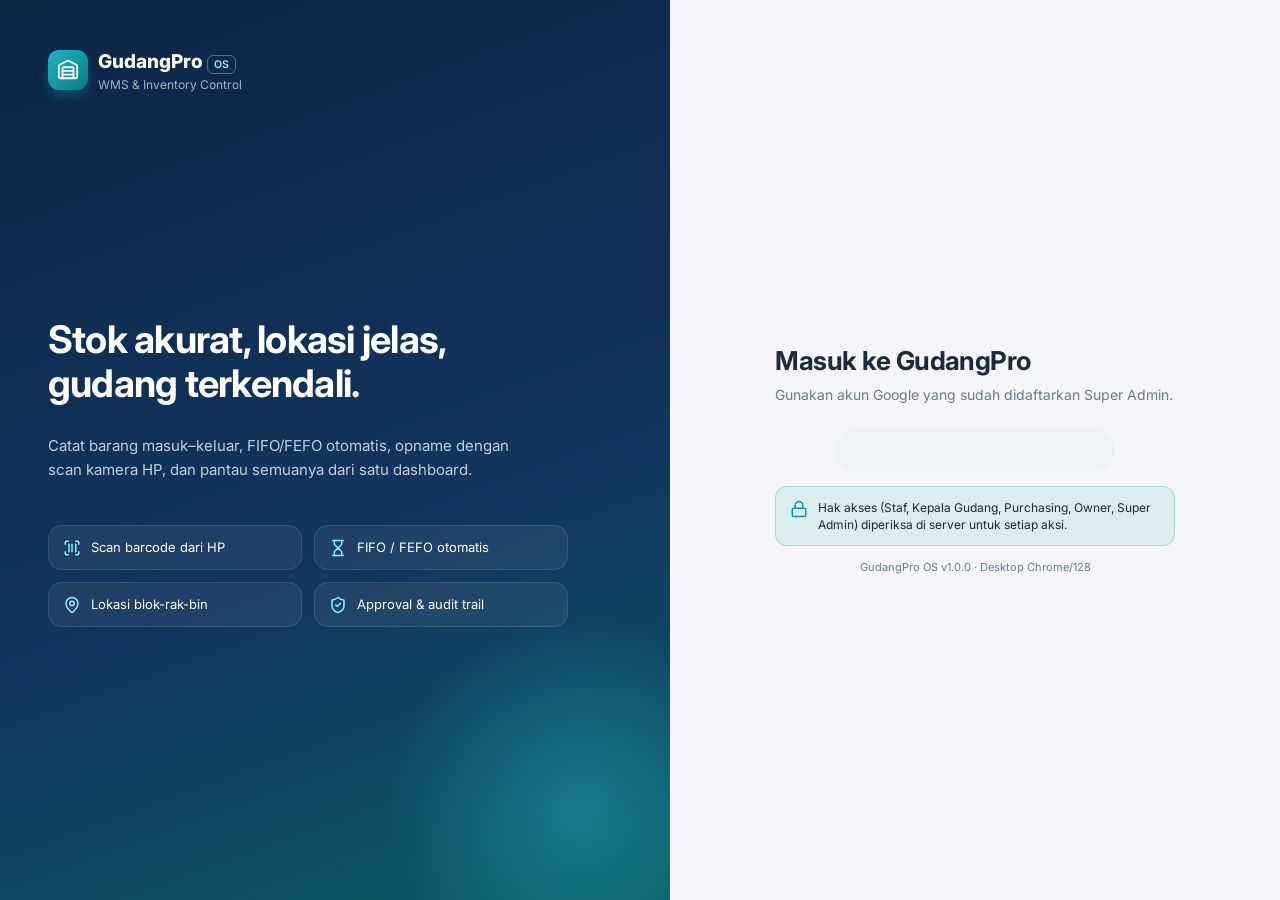
<file: index.html>
<!DOCTYPE html>
<html lang="id">
<head>
  <meta charset="UTF-8">
  <meta name="viewport" content="width=device-width, initial-scale=1, viewport-fit=cover">
  <title>GudangPro OS — WMS & Inventory Control</title>
  <meta name="description" content="GudangPro OS: aplikasi manajemen gudang & pengendalian persediaan — FIFO/FEFO, lokasi blok-rak-bin, scan barcode HP, stok opname, approval, dan audit trail.">
  <meta name="theme-color" content="#0B2545">
  <meta name="apple-mobile-web-app-capable" content="yes">
  <meta name="mobile-web-app-capable" content="yes">
  <meta name="apple-mobile-web-app-status-bar-style" content="black-translucent">
  <meta name="apple-mobile-web-app-title" content="GudangPro">
  <link rel="manifest" href="./manifest.webmanifest">
  <link rel="icon" type="image/png" sizes="192x192" href="./icons/icon-192.png">
  <link rel="apple-touch-icon" href="./icons/apple-touch-icon.png">
  <link rel="preconnect" href="https://script.google.com" crossorigin>
  <link rel="preconnect" href="https://script.googleusercontent.com" crossorigin>
  <link rel="preconnect" href="https://fonts.googleapis.com">
  <link rel="preconnect" href="https://fonts.gstatic.com" crossorigin>
  <link rel="stylesheet" href="https://fonts.googleapis.com/css2?family=Inter:wght@400;500;600;700;800&display=swap">
  <link rel="stylesheet" href="./css/app.css?v=1.0.0">
  <style>
    .splash{min-height:100vh;display:grid;place-items:center;background:linear-gradient(160deg,#0B2545,#12365F)}
    .splash .b{display:flex;flex-direction:column;align-items:center;gap:14px;color:#fff;font-family:Inter,system-ui,sans-serif}
    .splash .l{width:64px;height:64px;border-radius:18px;background:linear-gradient(135deg,#1FB5C2,#0A7A85);display:grid;place-items:center;box-shadow:0 10px 30px -8px rgba(14,154,167,.8);animation:pl 1.4s ease-in-out infinite}
    .splash .t{font-weight:800;font-size:20px}.splash .s{font-size:12px;color:#9FB3CC}
    @keyframes pl{50%{transform:scale(.94)}}
  </style>
</head>
<body>
  <div id="root">
    <div class="splash"><div class="b"><div class="l"><svg width="32" height="32" viewBox="0 0 24 24" fill="none" stroke="#fff" stroke-width="2" stroke-linecap="round" stroke-linejoin="round"><path d="M18 21V10a1 1 0 0 0-1-1H7a1 1 0 0 0-1 1v11"/><path d="M22 19a2 2 0 0 1-2 2H4a2 2 0 0 1-2-2V8.35a2 2 0 0 1 1.26-1.86l8-3.2a2 2 0 0 1 1.48 0l8 3.2A2 2 0 0 1 22 8.35z"/><path d="M6 13h12"/><path d="M6 17h12"/></svg></div><div class="t">GudangPro OS</div><div class="s">Memuat gudang Anda…</div></div></div>
  </div>
  <noscript><p style="padding:20px">GudangPro OS membutuhkan JavaScript.</p></noscript>
  <script defer src="./js/config.js?v=1.0.0"></script>
  <script defer src="./js/icons.js?v=1.0.0"></script>
  <script defer src="./js/core.js?v=1.0.0"></script>
  <script defer src="./js/charts.js?v=1.0.0"></script>
  <script defer src="./js/pages/dashboard.js?v=1.0.0"></script>
  <script defer src="./js/pages/stok.js?v=1.0.0"></script>
  <script defer src="./js/pages/trx.js?v=1.0.0"></script>
  <script defer src="./js/pages/scan.js?v=1.0.0"></script>
  <script defer src="./js/pages/opname.js?v=1.0.0"></script>
  <script defer src="./js/pages/approval.js?v=1.0.0"></script>
  <script defer src="./js/pages/master.js?v=1.0.0"></script>
  <script defer src="./js/pages/laporan.js?v=1.0.0"></script>
  <script defer src="./js/pages/dokumen.js?v=1.0.0"></script>
  <script defer src="./js/pages/notif.js?v=1.0.0"></script>
  <script defer src="./js/pages/sistem.js?v=1.0.0"></script>
  <script defer src="./js/app.js?v=1.0.0"></script>
</body>
</html>
</file>
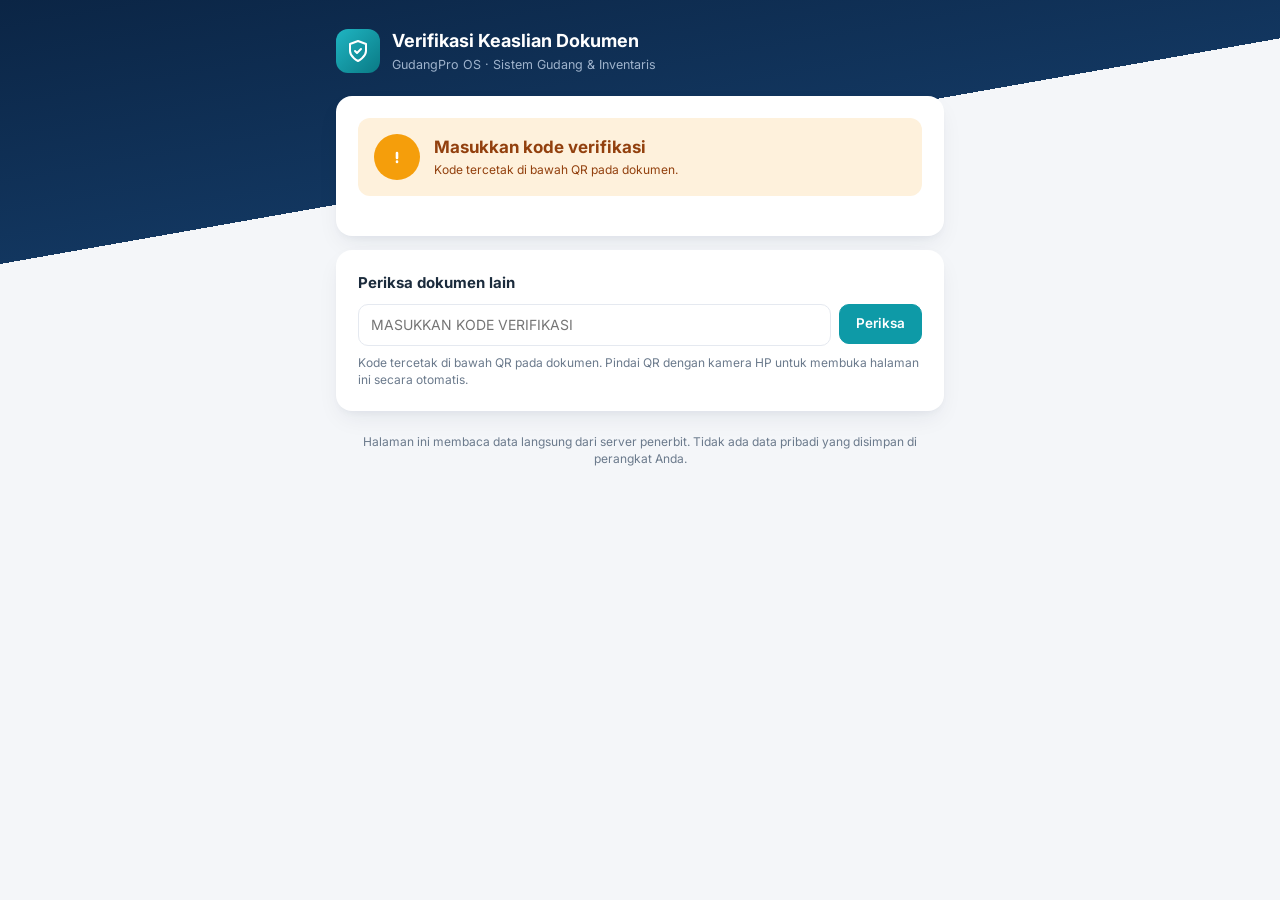
<file: verifikasi.html>
<!DOCTYPE html>
<html lang="id">
<head>
  <meta charset="UTF-8">
  <meta name="viewport" content="width=device-width, initial-scale=1, viewport-fit=cover">
  <title>Verifikasi Dokumen — GudangPro OS</title>
  <meta name="description" content="Periksa keaslian dokumen yang diterbitkan GudangPro OS dengan kode verifikasi atau QR.">
  <meta name="theme-color" content="#0B2545">
  <meta name="robots" content="noindex">
  <link rel="icon" type="image/png" sizes="192x192" href="./icons/icon-192.png">
  <link rel="preconnect" href="https://script.google.com" crossorigin>
  <link rel="stylesheet" href="https://fonts.googleapis.com/css2?family=Inter:wght@400;500;600;700;800&display=swap">
  <link rel="stylesheet" href="./css/app.css?v=1.0.0">
  <style>
    body { background: linear-gradient(170deg, #0B2545 0, #12365F 260px, var(--bg) 260px); min-height: 100vh; }
    .vw { max-width: 640px; margin: 0 auto; padding: 28px 16px 40px; }
    .vh { display: flex; align-items: center; gap: 12px; color: #fff; margin-bottom: 22px; }
    .vh .lg { width: 44px; height: 44px; border-radius: 12px; background: linear-gradient(135deg, #1FB5C2, #0A7A85); display: grid; place-items: center; }
    .vh h1 { font-size: 18px; margin: 0; } .vh p { margin: 2px 0 0; font-size: 12.5px; color: #9FB3CC; }
    .vc { background: var(--card); border-radius: 16px; box-shadow: var(--sh-2); padding: 22px; }
    .vc + .vc { margin-top: 14px; }
    .vs { display: flex; gap: 14px; align-items: center; padding: 16px; border-radius: 12px; margin-bottom: 18px; }
    .vs.sah { background: var(--ok-50); color: var(--ok-t); } .vs.tdk { background: rgba(239,68,68,.1); color: var(--bad-t); } .vs.pdg { background: var(--warn-50); color: var(--warn-t); }
    .vs .ic { width: 46px; height: 46px; border-radius: 50%; display: grid; place-items: center; flex: none; color: #fff; }
    .vs.sah .ic { background: var(--ok); } .vs.tdk .ic { background: #EF4444; } .vs.pdg .ic { background: var(--warn); }
    .vs b { font-size: 17px; display: block; }
    .kv { display: grid; grid-template-columns: 140px 1fr; gap: 9px 14px; font-size: 13.5px; }
    .kv .k { color: var(--muted); } .kv > span:not(.k) { font-weight: 600; word-break: break-word; }
    .ttd { border: 1px solid var(--line); border-radius: 12px; padding: 12px 14px; display: flex; gap: 12px; align-items: flex-start; }
    .ttd + .ttd { margin-top: 8px; } .ttd.on { border-color: var(--teal); background: var(--teal-50); }
    .ttd .no { width: 28px; height: 28px; border-radius: 8px; background: var(--navy); color: #fff; font-weight: 700; font-size: 12px; display: grid; place-items: center; flex: none; }
    .frm { display: flex; gap: 8px; } .frm input { flex: 1; text-transform: uppercase; }
    .drop2 { border: 2px dashed var(--line); border-radius: 12px; padding: 18px; text-align: center; cursor: pointer; color: var(--muted); font-size: 13px; }
    .drop2:hover { border-color: var(--teal); color: var(--teal); }
    .hs { font-family: ui-monospace, Menlo, Consolas, monospace; font-size: 11px; word-break: break-all; color: var(--muted); }
    .ft { text-align: center; font-size: 12px; color: var(--muted); margin-top: 22px; }
    @media (max-width: 520px) { .kv { grid-template-columns: 1fr; gap: 2px; } .kv .k { margin-top: 8px; } }
  </style>
</head>
<body>
<div class="vw">
  <div class="vh"><div class="lg"><svg width="24" height="24" viewBox="0 0 24 24" fill="none" stroke="#fff" stroke-width="2" stroke-linecap="round" stroke-linejoin="round"><path d="M12 22s8-4 8-10V5l-8-3-8 3v7c0 6 8 10 8 10z"/><path d="m9 12 2 2 4-4"/></svg></div>
    <div><h1>Verifikasi Keaslian Dokumen</h1><p id="v-inst">GudangPro OS · Sistem Gudang &amp; Inventaris</p></div></div>

  <div class="vc" id="v-hasil"><div class="row"><span class="spin"></span><span>Memeriksa kode verifikasi…</span></div></div>

  <div class="vc">
    <h3 style="margin:0 0 10px;font-size:15px">Periksa dokumen lain</h3>
    <form class="frm" id="v-form"><input class="inp" id="v-k" placeholder="Masukkan kode verifikasi" autocomplete="off" maxlength="40"><button class="btn pri" type="submit">Periksa</button></form>
    <div class="small muted" style="margin-top:8px">Kode tercetak di bawah QR pada dokumen. Pindai QR dengan kamera HP untuk membuka halaman ini secara otomatis.</div>
  </div>

  <div class="ft">Halaman ini membaca data langsung dari server penerbit. Tidak ada data pribadi yang disimpan di perangkat Anda.</div>
</div>

<script src="./js/config.js?v=1.0.0"></script>
<script>
(function () {
  'use strict';
  var URL_GAS = (window.APP_CONFIG && window.APP_CONFIG.GAS_URL) || '';
  var $ = function (s) { return document.querySelector(s); };
  var esc = function (s) { return String(s == null ? '' : s).replace(/[&<>"']/g, function (c) { return { '&': '&amp;', '<': '&lt;', '>': '&gt;', '"': '&quot;', "'": '&#39;' }[c]; }); };
  var BLN = ['Januari','Februari','Maret','April','Mei','Juni','Juli','Agustus','September','Oktober','November','Desember'];
  function tgl(s) { if (!s) return '—'; var m = String(s).match(/^(\d{4})-(\d{2})-(\d{2})(?:[ T](\d{2}):(\d{2}))?/); if (!m) return esc(s); return (+m[3]) + ' ' + BLN[+m[2] - 1] + ' ' + m[1] + (m[4] ? ', ' + m[4] + '.' + m[5] + ' WIB' : ''); }
  var IC = {
    ok: '<svg width="24" height="24" viewBox="0 0 24 24" fill="none" stroke="currentColor" stroke-width="2.6" stroke-linecap="round" stroke-linejoin="round"><path d="M20 6 9 17l-5-5"/></svg>',
    x: '<svg width="24" height="24" viewBox="0 0 24 24" fill="none" stroke="currentColor" stroke-width="2.6" stroke-linecap="round"><path d="M18 6 6 18M6 6l12 12"/></svg>',
    w: '<svg width="24" height="24" viewBox="0 0 24 24" fill="none" stroke="currentColor" stroke-width="2.6" stroke-linecap="round"><path d="M12 8v5M12 16.5v.5"/></svg>'
  };
  var hashSah = '';

  function status(kelas, ikon, judul, sub) { return '<div class="vs ' + kelas + '"><div class="ic">' + IC[ikon] + '</div><div><b>' + judul + '</b><span class="small">' + sub + '</span></div></div>'; }

  function tampil(r, kode) {
    var box = $('#v-hasil');
    if (!r.success) {
      box.innerHTML = status('tdk', 'x', 'Dokumen tidak dapat diverifikasi', esc(r.message || 'Kode tidak dikenal.')) +
        '<div class="small muted">Kode yang diperiksa: <span class="mono b">' + esc(kode) + '</span>. Bila dokumen ini Anda terima dari pihak lain, hubungi penerbit untuk memastikan keasliannya.</div>';
      return;
    }
    var d = r.data; hashSah = d.hash || '';
    if (d.instansi) $('#v-inst').textContent = d.instansi + ' · ' + (d.aplikasi || 'GudangPro OS');
    var st = d.status === 'SAH' ? status('sah', 'ok', 'Dokumen SAH', 'Diterbitkan resmi oleh ' + esc(d.instansi || 'penerbit') + ' dan tercatat di sistem.')
      : d.status === 'DITARIK' ? status('tdk', 'x', 'Dokumen telah DITARIK', 'Dokumen ini dibatalkan oleh penerbit dan tidak berlaku lagi.' + (d.alasanTarik ? ' Alasan: ' + esc(d.alasanTarik) : ''))
      : status('pdg', 'w', 'Dokumen belum terbit', 'Status saat ini: ' + esc(d.status) + '.');
    box.innerHTML = st + '<div class="kv"><span class="k">Nomor dokumen</span><span class="mono">' + esc(d.nomor || '—') + '</span><span class="k">Perihal</span><span>' + esc(d.judul || '—') + '</span><span class="k">Tanggal terbit</span><span>' + tgl(d.terbit) + '</span><span class="k">Kode verifikasi</span><span class="mono">' + esc(kode) + '</span></div>' +
      (d.penandatangan && d.penandatangan.length ? '<h3 style="margin:20px 0 10px;font-size:14px">Penanda tangan</h3>' + d.penandatangan.map(function (p) {
        return '<div class="ttd' + (p.sorot ? ' on' : '') + '"><div class="no">' + esc(p.slot) + '</div><div style="flex:1"><div class="b">' + esc(p.nama) + '</div><div class="small muted">' + esc(p.jabatan || p.label || '') + '</div><div class="tiny muted" style="margin-top:3px">' + (p.waktu ? 'Disetujui ' + tgl(p.waktu) : '') + (p.metode ? ' · ' + esc(p.metode) : '') + '</div></div>' + (p.sorot ? '<span class="bdg teal nodot">QR ini</span>' : '') + '</div>';
      }).join('') : '') +
      (d.status === 'SAH' && hashSah ? '<h3 style="margin:20px 0 6px;font-size:14px">Cocokkan berkas PDF (opsional)</h3><div class="small muted" style="margin-bottom:8px">Pilih berkas PDF yang Anda terima. Berkas diperiksa <b>di perangkat Anda</b> (tidak diunggah) dan dibandingkan dengan sidik digital SHA-256 milik penerbit.</div><div class="drop2" id="v-drop">Klik untuk memilih berkas PDF</div><div id="v-cek" style="margin-top:10px"></div><div class="hs" style="margin-top:8px">SHA-256 penerbit: ' + esc(hashSah) + '</div>' : '');
    var dr = $('#v-drop'); if (dr) dr.onclick = pilihPdf;
  }

  function pilihPdf() {
    var i = document.createElement('input'); i.type = 'file'; i.accept = 'application/pdf,.pdf';
    i.onchange = function () {
      var f = i.files[0]; if (!f) return;
      if (!(window.crypto && crypto.subtle)) { $('#v-cek').innerHTML = '<div class="note warn small">Browser ini tidak mendukung pemeriksaan sidik digital.</div>'; return; }
      $('#v-cek').innerHTML = '<div class="small">Menghitung sidik digital ' + esc(f.name) + '…</div>';
      f.arrayBuffer().then(function (buf) { return crypto.subtle.digest('SHA-256', buf); }).then(function (h) {
        var hex = Array.prototype.map.call(new Uint8Array(h), function (b) { return ('0' + b.toString(16)).slice(-2); }).join('');
        $('#v-cek').innerHTML = hex === hashSah
          ? '<div class="note ok small"><div><b>Berkas identik.</b> Isi PDF sama persis dengan yang diterbitkan.</div></div>'
          : '<div class="note bad small"><div><b>Berkas berbeda.</b> PDF ini tidak sama dengan berkas asli (mungkin diubah, dicetak ulang, atau versi lain).<div class="hs">SHA-256 berkas: ' + hex + '</div></div></div>';
      });
    };
    i.click();
  }

  function periksa(kode) {
    kode = String(kode || '').trim().toUpperCase().replace(/[^A-Z0-9\-]/g, '');
    if (!kode) { $('#v-hasil').innerHTML = status('pdg', 'w', 'Masukkan kode verifikasi', 'Kode tercetak di bawah QR pada dokumen.'); return; }
    if (!/^https:\/\/script\.google\.com\/macros\/s\/[\w-]{20,}\/exec/.test(URL_GAS) && !(window.APP_CONFIG && window.APP_CONFIG.DEV)) { $('#v-hasil').innerHTML = status('pdg', 'w', 'Layanan belum dikonfigurasi', 'Alamat server belum diisi di js/config.js.'); return; }
    $('#v-hasil').innerHTML = '<div class="row"><span class="spin"></span><span>Memeriksa kode verifikasi…</span></div>';
    var url = new URL(location.href); url.searchParams.set('k', kode); history.replaceState(null, '', url);
    fetch(URL_GAS, { method: 'POST', headers: { 'Content-Type': 'text/plain;charset=utf-8' }, body: JSON.stringify({ action: 'doc.verify', data: { k: kode } }) })
      .then(function (r) { return r.json(); })
      .then(function (r) { tampil(r, kode); })
      .catch(function () { $('#v-hasil').innerHTML = status('pdg', 'w', 'Tidak dapat terhubung ke server', 'Periksa koneksi internet lalu muat ulang halaman.'); });
  }

  $('#v-form').onsubmit = function (e) { e.preventDefault(); periksa($('#v-k').value); };
  var k = new URLSearchParams(location.search).get('k');
  if (k) { $('#v-k').value = k; periksa(k); } else periksa('');
})();
</script>
</body>
</html>
</file>
<file: css/app.css>
/* =====================================================================
   GudangPro OS — Design System "Industrial Precision"
   Teal #0E9AA7 · Navy #0B2545→#12365F · Coral #FF6B4A · Canvas #F4F6F9
   ===================================================================== */
:root {
  --teal: #0E9AA7; --teal-d: #0A7A85; --teal-50: rgba(14,154,167,.10); --teal-100: rgba(14,154,167,.16);
  --navy: #0B2545; --navy-2: #12365F; --coral: #FF6B4A; --coral-50: rgba(255,107,74,.12);
  --ok: #10B981; --ok-50: rgba(16,185,129,.12); --ok-t: #065F46;
  --warn: #F59E0B; --warn-50: rgba(245,158,11,.14); --warn-t: #92400E;
  --bad-t: #B91C1C; --info: #3E5D88; --info-50: rgba(62,93,136,.12);
  --bg: #F4F6F9; --card: #FFFFFF; --text: #1B2B3C; --muted: #6B7A8C; --line: #E5E9F0; --line-2: #EEF2F7; --hover: #F7F9FC;
  --sh-1: 0 4px 20px -2px rgba(11,37,69,.05), 0 1px 3px rgba(11,37,69,.03);
  --sh-2: 0 10px 25px -5px rgba(11,37,69,.08), 0 4px 6px -2px rgba(11,37,69,.04);
  --sh-3: 0 20px 30px -10px rgba(11,37,69,.16);
  --r: 14px; --r-sm: 9px; --sb: 260px; --tb: 68px;
  --font: 'Inter', system-ui, -apple-system, 'Segoe UI', Roboto, sans-serif;
  color-scheme: light;
}
[data-theme="dark"] {
  --bg: #0B1622; --card: #111F2E; --text: #E6EDF5; --muted: #8FA1B5; --line: #1F3247; --line-2: #18293B; --hover: #15273A;
  --teal-50: rgba(14,154,167,.18); --sh-1: 0 1px 2px rgba(0,0,0,.3); --sh-2: 0 10px 25px -5px rgba(0,0,0,.45); color-scheme: dark;
}
* { box-sizing: border-box; }
html, body { margin: 0; height: 100%; }
body { font-family: var(--font); background: var(--bg); color: var(--text); font-size: 14px; line-height: 1.45; -webkit-font-smoothing: antialiased; -webkit-tap-highlight-color: transparent; }
a { color: var(--teal); text-decoration: none; }
a:hover { color: var(--teal-d); }
button, input, select, textarea { font: inherit; color: inherit; }
.num, .mono, td.n, .tab-num { font-variant-numeric: tabular-nums; }
.mono { font-family: ui-monospace, 'SF Mono', Menlo, Consolas, monospace; letter-spacing: .02em; }
.ic { width: 18px; height: 18px; flex: none; fill: none; stroke: currentColor; stroke-width: 2; stroke-linecap: round; stroke-linejoin: round; vertical-align: middle; }
.ic.sm { width: 15px; height: 15px; } .ic.lg { width: 22px; height: 22px; } .ic.xl { width: 30px; height: 30px; }
.muted { color: var(--muted); } .small { font-size: 12px; } .tiny { font-size: 11px; } .b { font-weight: 600; } .bb { font-weight: 700; }
.t-ok { color: var(--ok); } .t-bad { color: var(--coral); } .t-warn { color: var(--warn); } .t-teal { color: var(--teal); } .t-navy { color: var(--navy); }
.hidden, [hidden] { display: none !important; }
.row { display: flex; align-items: center; gap: 10px; } .row.wrap { flex-wrap: wrap; } .row.top { align-items: flex-start; } .grow { flex: 1; min-width: 0; }
.col { display: flex; flex-direction: column; gap: 10px; } .between { justify-content: space-between; } .center { justify-content: center; }
.gap-s { gap: 6px; } .gap-l { gap: 16px; } .mt { margin-top: 14px; } .mt-s { margin-top: 8px; } .mb { margin-bottom: 14px; } .ml-auto { margin-left: auto; }
.ellipsis { white-space: nowrap; overflow: hidden; text-overflow: ellipsis; }
::selection { background: var(--teal-100); }

/* ---------- SHELL ---------- */
.app { display: grid; grid-template-columns: var(--sb) 1fr; min-height: 100vh; }
.sidebar { position: sticky; top: 0; height: 100vh; background: linear-gradient(180deg, var(--navy) 0%, var(--navy-2) 100%); color: #DCE6F2; display: flex; flex-direction: column; z-index: 40; overflow: hidden; }
.sb-brand { display: flex; align-items: center; gap: 11px; padding: 18px 18px 14px; }
.logo { width: 40px; height: 40px; border-radius: 11px; background: linear-gradient(135deg, #1FB5C2, var(--teal-d)); display: grid; place-items: center; color: #fff; box-shadow: 0 6px 14px -4px rgba(14,154,167,.6); flex: none; }
.sb-brand .t1 { font-weight: 800; color: #fff; font-size: 17px; letter-spacing: -.01em; display: flex; align-items: center; gap: 6px; }
.sb-brand .os { font-size: 10px; font-weight: 700; color: #8DF2FF; border: 1px solid rgba(141,242,255,.45); padding: 1px 5px; border-radius: 5px; }
.sb-brand .t2 { font-size: 10.5px; color: #9FB3CC; letter-spacing: .02em; }
.sb-scroll { flex: 1; overflow-y: auto; padding: 4px 12px 12px; scrollbar-width: thin; scrollbar-color: rgba(255,255,255,.15) transparent; }
.sb-group { font-size: 10px; font-weight: 700; letter-spacing: .1em; color: #7E93AE; padding: 14px 10px 6px; text-transform: uppercase; }
.nav-a { display: flex; align-items: center; gap: 11px; padding: 9px 11px; border-radius: 10px; color: #C9D6E5; font-weight: 500; font-size: 13.5px; position: relative; margin: 1px 0; transition: background .12s, color .12s; }
.nav-a:hover { background: rgba(255,255,255,.06); color: #fff; }
.nav-a.on { background: var(--teal); color: #fff; box-shadow: 0 6px 16px -6px rgba(14,154,167,.7); }
.nav-a .ic { opacity: .9; }
.nav-a .cnt { margin-left: auto; background: var(--coral); color: #fff; font-size: 10.5px; font-weight: 700; min-width: 19px; height: 19px; padding: 0 5px; border-radius: 10px; display: grid; place-items: center; }
.sb-quick { margin: 10px 4px 4px; border: 1px solid rgba(255,255,255,.08); border-radius: 12px; padding: 8px; background: rgba(255,255,255,.03); }
.sb-quick .h { font-size: 10px; font-weight: 700; letter-spacing: .1em; color: #8DA3BF; padding: 4px 6px 6px; display: flex; justify-content: space-between; }
.sb-quick a { display: flex; gap: 9px; align-items: center; padding: 7px 8px; color: #C9D6E5; border-radius: 8px; font-size: 12.5px; }
.sb-quick a:hover { background: rgba(255,255,255,.07); color: #fff; }
.sb-quick a .ic { color: #5FD4DF; width: 15px; height: 15px; }
.sb-card { margin: 10px 12px 14px; padding: 14px; border-radius: 14px; background: linear-gradient(135deg, #129AA6, #0A6E78); color: #fff; box-shadow: 0 10px 22px -10px rgba(14,154,167,.8); }
.sb-card .ttl { font-weight: 700; font-size: 13px; margin: 8px 0 3px; } .sb-card .d { font-size: 11.5px; opacity: .88; }
.sb-card .btn { width: 100%; margin-top: 10px; background: #fff; color: var(--navy); justify-content: center; }
.sb-card .ib { width: 30px; height: 30px; border-radius: 9px; background: rgba(255,255,255,.18); display: grid; place-items: center; }

.main { min-width: 0; display: flex; flex-direction: column; }
.topbar { height: var(--tb); background: var(--card); border-bottom: 1px solid var(--line); display: flex; align-items: center; gap: 12px; padding: 0 24px; position: sticky; top: 0; z-index: 30; }
.tb-search { flex: 1; max-width: 520px; display: flex; align-items: center; gap: 10px; height: 42px; border: 1px solid var(--line); border-radius: 12px; padding: 0 12px; color: var(--muted); background: var(--card); cursor: text; }
.tb-search:hover { border-color: #cfd7e3; }
.tb-search span { flex: 1; font-size: 13px; }
.kbd { font-size: 10.5px; font-weight: 600; background: var(--line-2); border: 1px solid var(--line); padding: 2px 6px; border-radius: 6px; color: var(--muted); }
.tb-right { margin-left: auto; display: flex; align-items: center; gap: 10px; }
.icon-btn { width: 42px; height: 42px; border-radius: 12px; border: 1px solid var(--line); background: var(--card); display: grid; place-items: center; cursor: pointer; position: relative; color: var(--text); }
.icon-btn:hover { background: var(--hover); }
.icon-btn .dot { position: absolute; top: 5px; right: 5px; min-width: 17px; height: 17px; border-radius: 9px; background: var(--coral); color: #fff; font-size: 10px; font-weight: 700; display: grid; place-items: center; padding: 0 4px; border: 2px solid var(--card); }
.fab-plus { width: 42px; height: 42px; border-radius: 50%; background: var(--teal); color: #fff; border: 0; display: grid; place-items: center; cursor: pointer; box-shadow: 0 8px 16px -6px rgba(14,154,167,.7); }
.fab-plus:hover { background: var(--teal-d); }
.who { display: flex; align-items: center; gap: 10px; padding: 4px 6px 4px 4px; border-radius: 12px; cursor: pointer; }
.who:hover { background: var(--hover); }
.avatar { width: 38px; height: 38px; border-radius: 50%; background: linear-gradient(135deg, var(--teal), var(--navy-2)); color: #fff; display: grid; place-items: center; font-weight: 700; font-size: 14px; flex: none; overflow: hidden; }
.avatar img { width: 100%; height: 100%; object-fit: cover; }
.who .n { font-weight: 600; font-size: 13px; line-height: 1.2; } .who .r { font-size: 11.5px; color: var(--muted); }
.hamb { display: none; }
.content { padding: 26px 32px 40px; flex: 1; min-width: 0; }
.footer { border-top: 1px solid var(--line); padding: 14px 32px; display: flex; gap: 16px; align-items: center; color: var(--muted); font-size: 12px; background: var(--card); flex-wrap: wrap; }
.footer .st { margin-left: auto; color: var(--ok); display: flex; align-items: center; gap: 6px; }
.footer .st.off { color: var(--coral); }
.live { width: 8px; height: 8px; border-radius: 50%; background: currentColor; box-shadow: 0 0 0 3px color-mix(in srgb, currentColor 22%, transparent); }

/* ---------- PAGE HEADER ---------- */
.ph { display: flex; align-items: flex-end; gap: 14px; margin-bottom: 22px; flex-wrap: wrap; }
.ph h1 { font-size: 26px; font-weight: 800; letter-spacing: -.02em; margin: 0; color: var(--navy); line-height: 1.2; }
[data-theme="dark"] .ph h1 { color: #fff; }
.ph .sub { color: var(--muted); margin-top: 6px; font-size: 13px; }
.ph .acts { margin-left: auto; display: flex; gap: 10px; flex-wrap: wrap; align-items: center; }
.crumb { font-size: 12px; color: var(--muted); display: flex; gap: 6px; align-items: center; margin-bottom: 8px; flex-wrap: wrap; }
.crumb a { color: var(--muted); } .crumb a:hover { color: var(--teal); } .crumb .ic { width: 13px; height: 13px; }

/* ---------- CARDS ---------- */
.card { background: var(--card); border: 1px solid var(--line); border-radius: var(--r); box-shadow: var(--sh-1); padding: 20px; min-width: 0; }
.card.p0 { padding: 0; overflow: hidden; } .card.ps { padding: 14px; }
.ch { display: flex; align-items: flex-start; gap: 10px; margin-bottom: 14px; }
.ch h3 { margin: 0; font-size: 15px; font-weight: 700; letter-spacing: -.01em; } .ch .d { font-size: 12px; color: var(--muted); margin-top: 3px; }
.ch .lk { margin-left: auto; font-size: 12.5px; font-weight: 600; color: var(--teal); display: flex; align-items: center; gap: 3px; white-space: nowrap; cursor: pointer; background: none; border: 0; padding: 0; }
.grid { display: grid; gap: 20px; }
.g4 { grid-template-columns: repeat(4, minmax(0, 1fr)); } .g3 { grid-template-columns: repeat(3, minmax(0, 1fr)); } .g2 { grid-template-columns: repeat(2, minmax(0, 1fr)); }
.g-8-4 { grid-template-columns: minmax(0, 2fr) minmax(0, 1fr); } .g-7-5 { grid-template-columns: minmax(0, 7fr) minmax(0, 5fr); }

/* KPI */
.kpi { display: flex; gap: 14px; align-items: flex-start; position: relative; }
.kpi .ib { width: 44px; height: 44px; border-radius: 50%; display: grid; place-items: center; flex: none; background: var(--teal-50); color: var(--teal); }
.kpi .ib.navy { background: var(--info-50); color: var(--navy-2); } .kpi .ib.coral { background: var(--coral-50); color: var(--coral); } .kpi .ib.ok { background: var(--ok-50); color: var(--ok); }
[data-theme="dark"] .kpi .ib.navy { color: #9fc0ef; }
.kpi .lbl { color: var(--muted); font-size: 12.5px; font-weight: 500; }
.kpi .val { font-size: 27px; font-weight: 800; letter-spacing: -.02em; line-height: 1.15; margin-top: 4px; font-variant-numeric: tabular-nums; }
.kpi .val small { font-size: 13px; font-weight: 600; color: var(--muted); margin-left: 3px; letter-spacing: 0; }
.kpi .tr { font-size: 11.5px; margin-top: 8px; display: flex; gap: 6px; align-items: center; flex-wrap: wrap; color: var(--muted); }
.trend { display: inline-flex; align-items: center; gap: 3px; font-weight: 700; padding: 2px 7px; border-radius: 7px; font-size: 11px; }
.trend.up { color: var(--ok); background: var(--ok-50); } .trend.dn { color: var(--coral); background: var(--coral-50); } .trend.flat { color: var(--muted); background: var(--line-2); }
.kpi .ring { position: absolute; right: 0; top: 0; }

/* ---------- BUTTONS & INPUTS ---------- */
.btn { display: inline-flex; align-items: center; gap: 8px; height: 40px; padding: 0 16px; border-radius: 10px; border: 1px solid var(--line); background: var(--card); color: var(--text); font-weight: 600; font-size: 13.5px; cursor: pointer; white-space: nowrap; transition: background .12s, box-shadow .12s, transform .05s; user-select: none; text-decoration: none; }
.btn:hover { background: var(--hover); color: var(--text); }
.btn:active { transform: translateY(1px); }
.btn.pri { background: var(--teal); border-color: var(--teal); color: #fff; } .btn.pri:hover { background: var(--teal-d); border-color: var(--teal-d); }
.btn.navy { background: var(--navy); border-color: var(--navy); color: #fff; } .btn.navy:hover { background: var(--navy-2); }
.btn.danger { background: var(--coral); border-color: var(--coral); color: #fff; } .btn.danger:hover { filter: brightness(.95); }
.btn.ghost { border-color: transparent; background: transparent; } .btn.ghost:hover { background: var(--hover); }
.btn.soft { background: var(--teal-50); border-color: transparent; color: var(--teal-d); } [data-theme="dark"] .btn.soft { color: #67d6e4; }
.btn.sm { height: 32px; padding: 0 11px; font-size: 12.5px; border-radius: 8px; gap: 6px; } .btn.sm .ic { width: 15px; height: 15px; }
.btn.lg { height: 52px; padding: 0 22px; font-size: 15px; border-radius: 13px; }
.btn.block { width: 100%; justify-content: center; }
.btn[disabled], .btn.loading { opacity: .6; pointer-events: none; }
.btn.loading::before { content: ''; width: 14px; height: 14px; border: 2px solid currentColor; border-right-color: transparent; border-radius: 50%; animation: spin .7s linear infinite; }
@keyframes spin { to { transform: rotate(360deg); } }
.fld { display: flex; flex-direction: column; gap: 6px; min-width: 0; }
.fld > label, .lbl-f { font-size: 12.5px; font-weight: 600; color: var(--text); }
.fld .req { color: var(--coral); } .fld .hint { font-size: 11.5px; color: var(--muted); }
.inp, select.inp, textarea.inp { height: 42px; border: 1px solid var(--line); border-radius: 10px; padding: 0 12px; background: var(--card); width: 100%; outline: none; transition: border .12s, box-shadow .12s; font-size: 14px; }
textarea.inp { height: auto; min-height: 84px; padding: 10px 12px; resize: vertical; line-height: 1.5; }
.inp:focus { border-color: var(--teal); box-shadow: 0 0 0 3px var(--teal-50); }
.inp.err { border-color: var(--coral); box-shadow: 0 0 0 3px var(--coral-50); }
.inp.sm { height: 34px; font-size: 13px; border-radius: 8px; padding: 0 10px; }
select.inp { appearance: none; background-image: url("data:image/svg+xml,%3Csvg xmlns='http://www.w3.org/2000/svg' width='12' height='12' viewBox='0 0 24 24' fill='none' stroke='%236B7A8C' stroke-width='2.5'%3E%3Cpath d='m6 9 6 6 6-6'/%3E%3C/svg%3E"); background-repeat: no-repeat; background-position: right 12px center; padding-right: 32px; }
.inp-ic { position: relative; } .inp-ic .ic { position: absolute; left: 12px; top: 50%; transform: translateY(-50%); color: var(--muted); pointer-events: none; } .inp-ic .inp { padding-left: 38px; }
.inp-ic .btn-in { position: absolute; right: 5px; top: 5px; height: 32px; }
.form-g { display: grid; grid-template-columns: repeat(2, minmax(0, 1fr)); gap: 14px 16px; } .form-g .full { grid-column: 1 / -1; } .form-g.g3 { grid-template-columns: repeat(3, minmax(0, 1fr)); }
.chk { display: inline-flex; gap: 8px; align-items: center; cursor: pointer; font-size: 13px; user-select: none; }
.chk input { width: 17px; height: 17px; accent-color: var(--teal); }
.switch { position: relative; width: 44px; height: 25px; flex: none; display: inline-block; }
.switch input { opacity: 0; width: 0; height: 0; }
.switch span { position: absolute; inset: 0; background: #CBD5E1; border-radius: 20px; transition: .15s; cursor: pointer; }
.switch span::after { content: ''; position: absolute; width: 19px; height: 19px; left: 3px; top: 3px; background: #fff; border-radius: 50%; transition: .15s; box-shadow: 0 1px 3px rgba(0,0,0,.2); }
.switch input:checked + span { background: var(--ok); } .switch input:checked + span::after { transform: translateX(19px); }
.switch input:disabled + span { opacity: .5; cursor: not-allowed; }
.seg { display: inline-flex; background: var(--line-2); border-radius: 11px; padding: 3px; gap: 2px; flex-wrap: wrap; }
.seg button { border: 0; background: transparent; padding: 7px 14px; border-radius: 8px; font-weight: 600; font-size: 12.5px; color: var(--muted); cursor: pointer; display: inline-flex; gap: 6px; align-items: center; }
.seg button.on { background: var(--card); color: var(--text); box-shadow: var(--sh-1); }
.chips { display: flex; gap: 8px; flex-wrap: wrap; }
.chip { border: 1px solid var(--line); background: var(--card); padding: 6px 12px; border-radius: 20px; font-size: 12.5px; font-weight: 600; color: var(--muted); cursor: pointer; display: inline-flex; gap: 6px; align-items: center; white-space: nowrap; }
.chip:hover { border-color: #c8d2df; color: var(--text); }
.chip.on { background: var(--teal-50); border-color: var(--teal); color: var(--teal-d); } [data-theme="dark"] .chip.on { color: #67d6e4; }
.chip .c { background: var(--line-2); color: var(--muted); border-radius: 10px; padding: 0 6px; font-size: 11px; }

/* ---------- BADGES ---------- */
.bdg { display: inline-flex; align-items: center; gap: 5px; height: 22px; padding: 0 9px; border-radius: 99px; font-size: 11px; font-weight: 600; white-space: nowrap; background: var(--line-2); color: var(--muted); }
.bdg::before { content: ''; width: 6px; height: 6px; border-radius: 50%; background: currentColor; opacity: .85; }
.bdg.nodot::before { display: none; }
.bdg.ok { background: var(--ok-50); color: var(--ok-t); } .bdg.warn { background: var(--warn-50); color: var(--warn-t); } .bdg.bad { background: var(--coral-50); color: var(--bad-t); }
.bdg.teal { background: var(--teal-50); color: var(--teal-d); } .bdg.navy { background: var(--info-50); color: var(--navy-2); } .bdg.dark { background: var(--navy); color: #fff; }
[data-theme="dark"] .bdg.ok { color: #6ee7b7; } [data-theme="dark"] .bdg.warn { color: #fcd34d; } [data-theme="dark"] .bdg.bad { color: #fca5a5; } [data-theme="dark"] .bdg.teal { color: #67d6e4; } [data-theme="dark"] .bdg.navy { color: #9fc0ef; }
.tagk { font-family: ui-monospace, Menlo, monospace; font-size: 11.5px; font-weight: 700; background: var(--teal-50); color: var(--teal-d); padding: 2px 7px; border-radius: 6px; }
[data-theme="dark"] .tagk { color: #67d6e4; }

/* ---------- TABLES ---------- */
.tbl-wrap { overflow-x: auto; -webkit-overflow-scrolling: touch; }
table.tbl { width: 100%; border-collapse: collapse; font-size: 13px; }
.tbl th { background: var(--bg); color: var(--muted); font-size: 11px; font-weight: 700; text-transform: uppercase; letter-spacing: .05em; text-align: left; padding: 11px 14px; white-space: nowrap; border-bottom: 1px solid var(--line); position: sticky; top: 0; z-index: 1; }
.tbl th.sortable { cursor: pointer; } .tbl th.sortable:hover { color: var(--text); }
.tbl td { padding: 12px 14px; border-bottom: 1px solid var(--line); vertical-align: middle; font-weight: 500; }
.tbl tr:last-child td { border-bottom: 0; }
.tbl tbody tr { transition: background .1s; } .tbl tbody tr:hover { background: var(--hover); }
.tbl tr.clk { cursor: pointer; } .tbl tr.sel { background: var(--teal-50); }
.tbl td.n, .tbl th.n { text-align: right; font-variant-numeric: tabular-nums; }
.tbl .sub { font-size: 11.5px; color: var(--muted); font-weight: 400; }
.tbl tr.warnrow td { background: rgba(245,158,11,.05); }
.pager { display: flex; align-items: center; gap: 8px; padding: 12px 14px; border-top: 1px solid var(--line); font-size: 12.5px; color: var(--muted); flex-wrap: wrap; }
.pager .pg { margin-left: auto; display: flex; gap: 4px; }
.pager .pg button { min-width: 32px; height: 32px; border-radius: 8px; border: 1px solid var(--line); background: var(--card); cursor: pointer; font-weight: 600; }
.pager .pg button.on { background: var(--teal); color: #fff; border-color: var(--teal); } .pager .pg button:disabled { opacity: .4; cursor: default; }
.thumb { width: 42px; height: 42px; border-radius: 10px; background: var(--line-2); display: grid; place-items: center; overflow: hidden; color: var(--muted); flex: none; }
.thumb img { width: 100%; height: 100%; object-fit: cover; }
/* list kartu (mobile) */
.mlist { display: none; }
.mitem { padding: 14px; border-bottom: 1px solid var(--line); display: flex; gap: 12px; align-items: flex-start; }
.mitem:last-child { border-bottom: 0; } .mitem.clk { cursor: pointer; } .mitem.clk:active { background: var(--hover); }

/* ---------- TABS ---------- */
.tabs { display: flex; gap: 2px; border-bottom: 1px solid var(--line); margin-bottom: 18px; overflow-x: auto; scrollbar-width: none; }
.tabs button { border: 0; background: none; padding: 11px 14px; font-weight: 600; font-size: 13px; color: var(--muted); cursor: pointer; border-bottom: 2px solid transparent; margin-bottom: -1px; white-space: nowrap; display: inline-flex; gap: 7px; align-items: center; }
.tabs button.on { color: var(--teal); border-color: var(--teal); }
.tabs button .c { background: var(--coral); color: #fff; font-size: 10px; border-radius: 9px; padding: 1px 6px; }

/* ---------- PIPELINE (chevron) ---------- */
.pipe { display: grid; grid-template-columns: repeat(5, 1fr); gap: 4px; margin-bottom: 16px; }
.pipe .st { position: relative; padding: 10px 6px 10px 16px; color: #fff; text-align: center; clip-path: polygon(0 0, calc(100% - 12px) 0, 100% 50%, calc(100% - 12px) 100%, 0 100%, 12px 50%); cursor: pointer; transition: filter .12s; min-width: 0; }
.pipe .st:first-child { clip-path: polygon(0 0, calc(100% - 12px) 0, 100% 50%, calc(100% - 12px) 100%, 0 100%); border-radius: 8px 0 0 8px; padding-left: 8px; }
.pipe .st:last-child { clip-path: polygon(0 0, 100% 0, 100% 100%, 0 100%, 12px 50%); border-radius: 0 8px 8px 0; }
.pipe .st:hover { filter: brightness(1.08); } .pipe .st.on { outline: none; filter: brightness(1.12) saturate(1.1); }
.pipe .st b { display: block; font-size: 12px; letter-spacing: .06em; } .pipe .st span { font-size: 10.5px; opacity: .92; white-space: nowrap; display: block; overflow: hidden; text-overflow: ellipsis; }
.pipe .s1 { background: var(--teal); } .pipe .s2 { background: #2F6BD8; } .pipe .s3 { background: var(--navy); } .pipe .s4 { background: var(--ok); } .pipe .s5 { background: var(--coral); }
.pipe-cols { display: grid; grid-template-columns: repeat(5, minmax(0, 1fr)); gap: 10px; }
.doc-mini { border: 1px solid var(--line); border-radius: 11px; padding: 9px 10px; margin-bottom: 8px; cursor: pointer; background: var(--card); min-width: 0; }
.doc-mini:hover { border-color: var(--teal); box-shadow: var(--sh-1); }
.doc-mini .no { font-weight: 700; font-size: 11.5px; display: flex; gap: 6px; align-items: center; } .doc-mini .no i { width: 7px; height: 7px; border-radius: 50%; background: var(--teal); flex: none; }
.doc-mini .m { font-size: 11px; color: var(--muted); margin: 3px 0; } .doc-mini .v { font-size: 11.5px; font-weight: 700; color: var(--teal-d); font-variant-numeric: tabular-nums; }
.more-l { text-align: center; font-size: 11px; color: var(--muted); padding: 4px; }

/* ---------- CHARTS ---------- */
.chart { width: 100%; display: block; }
.legend { display: flex; gap: 14px; flex-wrap: wrap; font-size: 11.5px; color: var(--muted); }
.legend i { display: inline-block; width: 10px; height: 10px; border-radius: 3px; margin-right: 5px; vertical-align: -1px; }
.donut-wrap { display: grid; grid-template-columns: 150px 1fr; gap: 16px; align-items: center; }
.leg-row { display: grid; grid-template-columns: 12px 1fr auto auto; gap: 8px; align-items: center; padding: 7px 0; font-size: 13px; border-bottom: 1px dashed var(--line); cursor: pointer; }
.leg-row:last-child { border-bottom: 0; } .leg-row i { width: 10px; height: 10px; border-radius: 50%; } .leg-row .p { font-size: 11px; color: var(--muted); min-width: 44px; text-align: right; }
.mini-stat { border: 1px solid var(--line); border-radius: 12px; padding: 10px; text-align: center; } .mini-stat .l { font-size: 11px; color: var(--muted); } .mini-stat .v { font-weight: 800; font-size: 16px; color: var(--teal-d); }
.mini-stat.bad .v { color: var(--coral); } [data-theme="dark"] .mini-stat .v { color: #67d6e4; }
.bar-h { height: 8px; background: var(--line-2); border-radius: 6px; overflow: hidden; } .bar-h > i { display: block; height: 100%; background: var(--teal); border-radius: 6px; }
.bar-h.coral > i { background: var(--coral); } .bar-h.warn > i { background: var(--warn); }

/* leaderboard, reminders, timeline */
.lb { display: grid; grid-template-columns: 36px 1fr 90px 64px; gap: 10px; align-items: center; padding: 9px 0; border-bottom: 1px solid var(--line-2); }
.lb:last-child { border-bottom: 0; } .lb .n { font-weight: 600; font-size: 13px; } .lb .r { font-size: 11px; color: var(--muted); } .lb .v { text-align: right; font-size: 12.5px; font-weight: 700; } .lb .v small { display: block; color: var(--ok); font-weight: 600; font-size: 11px; }
.rem { display: flex; gap: 12px; align-items: center; padding: 11px 12px; border-radius: 12px; border: 1px solid var(--line); margin-bottom: 9px; background: var(--card); }
.rem .tm { font-size: 11px; font-weight: 700; padding: 7px 8px; border-radius: 9px; min-width: 56px; text-align: center; background: var(--line-2); color: var(--muted); }
.rem.warn { background: rgba(245,158,11,.05); border-color: rgba(245,158,11,.3); } .rem.warn .tm { background: var(--warn-50); color: var(--warn-t); }
.rem.danger { background: rgba(255,107,74,.05); border-color: rgba(255,107,74,.3); } .rem.danger .tm { background: var(--coral-50); color: var(--bad-t); }
.rem.info { background: rgba(14,154,167,.04); border-color: rgba(14,154,167,.25); } .rem.info .tm { background: var(--teal-50); color: var(--teal-d); }
.rem .t { font-weight: 600; font-size: 13px; } .rem .d { font-size: 11.5px; color: var(--muted); }
.tl { display: grid; grid-auto-flow: column; grid-auto-columns: minmax(130px, 1fr); gap: 10px; overflow-x: auto; padding: 6px 2px 4px; position: relative; }
.tl-i { text-align: center; position: relative; } .tl-i .c { width: 38px; height: 38px; border-radius: 50%; display: grid; place-items: center; margin: 0 auto 8px; color: #fff; position: relative; z-index: 1; box-shadow: 0 0 0 5px var(--card); }
.tl-i::before { content: ''; position: absolute; top: 19px; left: -50%; right: 50%; height: 2px; background: var(--line); } .tl-i:first-child::before { display: none; }
.tl-i .t { font-weight: 700; font-size: 12px; } .tl-i .d { font-size: 11px; color: var(--muted); margin-top: 2px; } .tl-i .w { font-size: 10.5px; color: var(--teal); margin-top: 3px; }
.vtl { position: relative; padding-left: 22px; } .vtl::before { content: ''; position: absolute; left: 7px; top: 4px; bottom: 4px; width: 2px; background: var(--line); }
.vtl .it { position: relative; padding: 0 0 14px; } .vtl .it::before { content: ''; position: absolute; left: -19px; top: 4px; width: 10px; height: 10px; border-radius: 50%; background: var(--teal); box-shadow: 0 0 0 3px var(--card); }
.vtl .it.wa::before { background: var(--ok); } .vtl .it.em::before { background: var(--navy-2); } .vtl .it.bad::before { background: var(--coral); }

/* ---------- RACK MAP ---------- */
.rack { display: grid; gap: 8px; align-items: stretch; }
.rack .lvl { font-size: 11.5px; color: var(--muted); font-weight: 600; display: flex; align-items: center; justify-content: flex-end; padding-right: 6px; }
.bin { border: 1px solid var(--line); border-radius: 10px; padding: 9px 6px; text-align: center; cursor: pointer; background: var(--card); transition: transform .08s, box-shadow .12s; min-height: 58px; position: relative; }
.bin:hover { box-shadow: var(--sh-2); transform: translateY(-1px); }
.bin .k { font-size: 11px; font-weight: 600; color: var(--muted); } .bin .p { font-size: 14px; font-weight: 800; margin-top: 2px; font-variant-numeric: tabular-nums; }
.bin.kosong { background: var(--bg); } .bin.kosong .p { color: var(--muted); font-weight: 500; font-size: 11px; }
.bin.isi { background: rgba(14,154,167,.07); border-color: rgba(14,154,167,.25); } .bin.isi .p { color: var(--teal-d); }
.bin.penuh { background: rgba(255,107,74,.14); border-color: rgba(255,107,74,.45); } .bin.penuh .p { color: var(--bad-t); }
.bin.karantina { background: repeating-linear-gradient(45deg, var(--warn-50), var(--warn-50) 6px, transparent 6px, transparent 12px); border-color: rgba(245,158,11,.5); }
.bin.nonaktif { opacity: .45; }
.bin.on { background: var(--teal-d); border-color: var(--teal-d); color: #fff; box-shadow: 0 8px 18px -8px rgba(10,122,133,.9); } .bin.on .k, .bin.on .p { color: #fff; }
.bin.on::after { content: ''; position: absolute; top: 6px; right: 6px; width: 7px; height: 7px; border-radius: 50%; background: #fff; }
.bin .bar { height: 3px; background: var(--line); border-radius: 2px; margin-top: 6px; overflow: hidden; } .bin .bar i { display: block; height: 100%; background: var(--teal); }
.bin.penuh .bar i { background: var(--coral); }
.batch-card { border: 1px solid var(--line); border-radius: 13px; padding: 14px; margin-bottom: 12px; }
.batch-card.prio { border-color: var(--teal); box-shadow: 0 0 0 3px var(--teal-50); }
.batch-card .kv { display: grid; grid-template-columns: 1fr 1fr; gap: 8px 14px; background: var(--bg); border-radius: 10px; padding: 10px 12px; margin: 10px 0; font-size: 12px; }
.batch-card .kv .l { color: var(--muted); font-size: 11px; }

/* ---------- MODAL / DRAWER / TOAST / MENU ---------- */
.scrim { position: fixed; inset: 0; background: rgba(11,37,69,.42); z-index: 80; animation: fade .15s; backdrop-filter: blur(1.5px); }
@keyframes fade { from { opacity: 0; } }
.modal { position: fixed; z-index: 81; left: 50%; top: 50%; transform: translate(-50%, -50%); width: min(560px, calc(100vw - 24px)); max-height: calc(100vh - 32px); background: var(--card); border-radius: 18px; box-shadow: var(--sh-3); display: flex; flex-direction: column; animation: pop .16s ease-out; }
.modal.lg { width: min(860px, calc(100vw - 24px)); } .modal.xl { width: min(1100px, calc(100vw - 24px)); } .modal.sm { width: min(420px, calc(100vw - 24px)); }
@keyframes pop { from { opacity: 0; transform: translate(-50%, -47%) scale(.98); } }
.modal .mh { padding: 18px 20px 12px; display: flex; gap: 10px; align-items: flex-start; border-bottom: 1px solid var(--line); }
.modal .mh h3 { margin: 0; font-size: 17px; font-weight: 700; } .modal .mh .d { font-size: 12.5px; color: var(--muted); margin-top: 3px; }
.modal .mb { padding: 18px 20px; overflow-y: auto; flex: 1; }
.modal .mf { padding: 12px 20px 16px; display: flex; gap: 10px; justify-content: flex-end; border-top: 1px solid var(--line); flex-wrap: wrap; }
.x-btn { margin-left: auto; width: 34px; height: 34px; border-radius: 10px; border: 0; background: transparent; cursor: pointer; display: grid; place-items: center; color: var(--muted); flex: none; }
.x-btn:hover { background: var(--hover); color: var(--text); }
.drawer { position: fixed; z-index: 81; right: 0; top: 0; bottom: 0; width: min(560px, 100vw); background: var(--card); box-shadow: var(--sh-3); display: flex; flex-direction: column; animation: slide .2s ease-out; }
.drawer.lg { width: min(760px, 100vw); }
@keyframes slide { from { transform: translateX(30px); opacity: 0; } }
.drawer .mh { padding: 16px 20px; border-bottom: 1px solid var(--line); display: flex; gap: 12px; align-items: flex-start; }
.drawer .mb { flex: 1; overflow-y: auto; padding: 18px 20px; } .drawer .mf { border-top: 1px solid var(--line); padding: 12px 20px; display: flex; flex-direction: column; gap: 8px; }
.toasts { position: fixed; z-index: 120; right: 18px; bottom: 18px; display: flex; flex-direction: column; gap: 8px; max-width: min(420px, calc(100vw - 36px)); }
.toast { background: var(--navy); color: #fff; padding: 12px 14px; border-radius: 12px; box-shadow: var(--sh-3); display: flex; gap: 10px; align-items: flex-start; font-size: 13px; animation: tin .2s ease-out; line-height: 1.4; }
.toast.ok { background: #0B5E57; } .toast.err { background: #A3321C; } .toast.warn { background: #8A5A06; }
.toast .ic { margin-top: 1px; } .toast button { margin-left: auto; background: rgba(255,255,255,.18); border: 0; color: #fff; border-radius: 7px; padding: 4px 9px; cursor: pointer; font-weight: 600; font-size: 12px; white-space: nowrap; }
@keyframes tin { from { transform: translateY(10px); opacity: 0; } }
.menu { position: fixed; z-index: 90; background: var(--card); border: 1px solid var(--line); border-radius: 13px; box-shadow: var(--sh-2); padding: 6px; min-width: 220px; animation: fade .1s; }
.menu a, .menu button { display: flex; gap: 10px; align-items: center; padding: 9px 10px; border-radius: 9px; color: var(--text); font-size: 13px; font-weight: 500; width: 100%; border: 0; background: none; cursor: pointer; text-align: left; }
.menu a:hover, .menu button:hover { background: var(--hover); color: var(--text); } .menu .sep { height: 1px; background: var(--line); margin: 5px 4px; } .menu .h { font-size: 11px; color: var(--muted); padding: 6px 10px 4px; font-weight: 600; }
.menu .ic { color: var(--muted); }

/* command palette */
.cmdk { position: fixed; z-index: 95; left: 50%; top: 12vh; transform: translateX(-50%); width: min(640px, calc(100vw - 20px)); background: var(--card); border-radius: 16px; box-shadow: var(--sh-3); overflow: hidden; animation: pop2 .14s; }
@keyframes pop2 { from { opacity: 0; transform: translateX(-50%) translateY(-6px); } }
.cmdk .in { display: flex; gap: 10px; align-items: center; padding: 14px 16px; border-bottom: 1px solid var(--line); }
.cmdk .in input { border: 0; outline: 0; flex: 1; font-size: 16px; background: transparent; }
.cmdk .res { max-height: 60vh; overflow-y: auto; padding: 6px; }
.cmdk .grp { font-size: 10.5px; font-weight: 700; color: var(--muted); padding: 8px 10px 4px; text-transform: uppercase; letter-spacing: .06em; }
.cmdk .it { display: flex; gap: 12px; align-items: center; padding: 9px 10px; border-radius: 10px; cursor: pointer; }
.cmdk .it.on, .cmdk .it:hover { background: var(--teal-50); } .cmdk .it .t { font-weight: 600; font-size: 13px; } .cmdk .it .d { font-size: 11.5px; color: var(--muted); }

/* ---------- MISC COMPONENTS ---------- */
.empty { text-align: center; padding: 38px 16px; color: var(--muted); }
.empty .ib { width: 58px; height: 58px; border-radius: 18px; background: var(--teal-50); color: var(--teal); display: grid; place-items: center; margin: 0 auto 12px; }
.empty .t { font-weight: 700; color: var(--text); font-size: 15px; } .empty .d { font-size: 13px; margin-top: 4px; max-width: 380px; margin-left: auto; margin-right: auto; }
.sk { background: linear-gradient(90deg, var(--line-2) 25%, var(--line) 37%, var(--line-2) 63%); background-size: 400% 100%; animation: shim 1.2s ease infinite; border-radius: 8px; }
@keyframes shim { 0% { background-position: 100% 50%; } 100% { background-position: 0 50%; } }
.sk.t { height: 13px; margin: 8px 0; } .sk.h { height: 28px; width: 45%; margin: 6px 0 12px; } .sk.b { height: 120px; }
.spin { width: 16px; height: 16px; border: 2px solid var(--teal); border-right-color: transparent; border-radius: 50%; animation: spin .7s linear infinite; display: inline-block; flex: none; }
.note.ok { background: var(--ok-50); border-color: rgba(16,185,129,.3); color: var(--ok-t); }
.note { border-radius: 12px; padding: 12px 14px; font-size: 13px; display: flex; gap: 10px; align-items: flex-start; background: var(--teal-50); color: var(--text); border: 1px solid rgba(14,154,167,.25); }
.note.warn { background: var(--warn-50); border-color: rgba(245,158,11,.35); } .note.bad { background: var(--coral-50); border-color: rgba(255,107,74,.35); } .note .ic { color: var(--teal); margin-top: 1px; } .note.warn .ic { color: var(--warn); } .note.bad .ic { color: var(--coral); }
.kv-list { display: grid; grid-template-columns: max-content 1fr; gap: 8px 16px; font-size: 13px; } .kv-list .k { color: var(--muted); }
.stat-pill { display: inline-flex; flex-direction: column; padding: 10px 14px; border: 1px solid var(--line); border-radius: 12px; min-width: 120px; }
.stat-pill .l { font-size: 11px; color: var(--muted); } .stat-pill .v { font-size: 18px; font-weight: 800; font-variant-numeric: tabular-nums; }
.steps { display: flex; gap: 8px; margin-bottom: 18px; flex-wrap: wrap; }
.steps .s { display: flex; align-items: center; gap: 8px; font-size: 12.5px; font-weight: 600; color: var(--muted); }
.steps .s i { width: 26px; height: 26px; border-radius: 50%; display: grid; place-items: center; background: var(--line-2); font-style: normal; font-size: 12px; }
.steps .s.on { color: var(--text); } .steps .s.on i { background: var(--teal); color: #fff; } .steps .s.done i { background: var(--ok); color: #fff; }
.steps .sep { width: 28px; height: 2px; background: var(--line); align-self: center; }
.item-card { border: 1px solid var(--line); border-radius: 13px; padding: 12px 14px; margin-bottom: 10px; background: var(--card); }
.item-card.err { border-color: var(--coral); box-shadow: 0 0 0 3px var(--coral-50); }
.item-card .top { display: flex; gap: 10px; align-items: flex-start; }
.qty-in { display: flex; align-items: center; border: 1px solid var(--line); border-radius: 11px; overflow: hidden; height: 44px; background: var(--card); }
.qty-in button { width: 44px; height: 100%; border: 0; background: var(--bg); cursor: pointer; font-size: 18px; font-weight: 700; color: var(--text); flex: none; }
.qty-in input { width: 100%; min-width: 50px; border: 0; text-align: center; font-weight: 700; font-size: 16px; outline: 0; background: transparent; font-variant-numeric: tabular-nums; }
.sticky-act { position: sticky; bottom: 0; background: var(--card); border-top: 1px solid var(--line); padding: 12px 16px; display: flex; gap: 10px; justify-content: flex-end; margin: 16px -20px -20px; border-radius: 0 0 var(--r) var(--r); z-index: 5; flex-wrap: wrap; }
.sug { position: absolute; left: 0; right: 0; top: calc(100% + 4px); background: var(--card); border: 1px solid var(--line); border-radius: 12px; box-shadow: var(--sh-2); z-index: 60; max-height: 320px; overflow-y: auto; padding: 4px; }
.sug .o { padding: 9px 10px; border-radius: 9px; cursor: pointer; display: flex; gap: 10px; align-items: center; }
.sug .o:hover, .sug .o.on { background: var(--teal-50); } .sug .o .t { font-weight: 600; font-size: 13px; } .sug .o .d { font-size: 11.5px; color: var(--muted); }
.rel { position: relative; }
.doc-pre { background: var(--bg); border-radius: 10px; padding: 10px 12px; font-size: 11.5px; white-space: pre-wrap; word-break: break-word; max-height: 220px; overflow: auto; font-family: ui-monospace, Menlo, monospace; }
.wa-preview { background: #E7F7DF; border-radius: 12px 12px 12px 3px; padding: 10px 12px; font-size: 13px; white-space: pre-wrap; color: #1B2B3C; max-width: 100%; box-shadow: 0 1px 1px rgba(0,0,0,.08); }
.wa-badge { font-size: 10.5px; font-weight: 700; padding: 2px 7px; border-radius: 6px; }
.wa-badge.ya { background: var(--ok-50); color: var(--ok-t); } .wa-badge.tidak { background: var(--coral-50); color: var(--bad-t); } .wa-badge.belum { background: var(--line-2); color: var(--muted); }
.progress { height: 10px; background: var(--line-2); border-radius: 6px; overflow: hidden; } .progress i { display: block; height: 100%; background: linear-gradient(90deg, var(--teal), #2BC4D1); transition: width .3s; }
.editor-isi { min-height: 140px; border: 1px solid var(--line); border-radius: 10px; padding: 10px 12px; outline: none; background: var(--card); line-height: 1.6; }
.editor-isi:focus { border-color: var(--teal); box-shadow: 0 0 0 3px var(--teal-50); }
.ed-bar { display: flex; gap: 4px; margin-bottom: 6px; } .ed-bar button { width: 32px; height: 30px; border: 1px solid var(--line); background: var(--card); border-radius: 7px; cursor: pointer; font-weight: 700; }
.drop { border: 2px dashed var(--line); border-radius: 14px; padding: 26px; text-align: center; color: var(--muted); cursor: pointer; transition: border .12s, background .12s; }
.drop:hover, .drop.on { border-color: var(--teal); background: var(--teal-50); }

/* ---------- SCANNER ---------- */
.scan-screen { position: fixed; inset: 0; z-index: 100; background: #0A1622; color: #fff; display: flex; flex-direction: column; }
.scan-top { display: flex; align-items: center; gap: 10px; padding: 12px 14px; padding-top: max(12px, env(safe-area-inset-top)); background: #152637; }
.scan-top h2 { font-size: 19px; margin: 0; font-weight: 700; flex: 1; }
.scan-top .icon-btn { background: transparent; border-color: rgba(255,255,255,.12); color: #fff; }
.scan-cam { position: relative; flex: 1; min-height: 260px; overflow: hidden; background: #000; }
.scan-cam video { width: 100% !important; height: 100% !important; object-fit: cover; }
.scan-cam #qr-reader { position: absolute; inset: 0; } .scan-cam #qr-reader > div { display: none !important; } .scan-cam #qr-reader video { position: absolute; inset: 0; }
.scan-mode { position: absolute; top: 12px; left: 50%; transform: translateX(-50%); display: flex; gap: 4px; background: rgba(10,22,34,.7); padding: 4px; border-radius: 30px; z-index: 3; backdrop-filter: blur(6px); }
.scan-mode button { border: 0; background: transparent; color: #cfe0ee; padding: 8px 14px; border-radius: 22px; font-weight: 600; font-size: 13px; display: inline-flex; gap: 6px; align-items: center; cursor: pointer; }
.scan-mode button.on { background: var(--teal-d); color: #fff; }
.scan-frame { position: absolute; left: 50%; top: 50%; width: min(72vw, 330px); height: min(46vw, 200px); transform: translate(-50%, -50%); z-index: 2; pointer-events: none; }
.scan-frame i { position: absolute; width: 34px; height: 34px; border: 4px solid #8DF2FF; } .scan-frame i:nth-child(1) { left: 0; top: 0; border-right: 0; border-bottom: 0; border-radius: 10px 0 0 0; } .scan-frame i:nth-child(2) { right: 0; top: 0; border-left: 0; border-bottom: 0; border-radius: 0 10px 0 0; } .scan-frame i:nth-child(3) { left: 0; bottom: 0; border-right: 0; border-top: 0; border-radius: 0 0 0 10px; } .scan-frame i:nth-child(4) { right: 0; bottom: 0; border-left: 0; border-top: 0; border-radius: 0 0 10px 0; }
.scan-frame .laser { position: absolute; left: 8%; right: 8%; top: 50%; height: 2px; background: #2BC4D1; box-shadow: 0 0 12px #2BC4D1; animation: laser 1.8s ease-in-out infinite; }
@keyframes laser { 0%, 100% { top: 18%; } 50% { top: 82%; } }
.scan-hint { position: absolute; bottom: 14px; left: 0; right: 0; display: flex; justify-content: center; gap: 8px; z-index: 3; flex-wrap: wrap; padding: 0 12px; }
.scan-hint .pill { background: rgba(10,22,34,.75); border: 1px solid rgba(255,255,255,.12); color: #fff; border-radius: 22px; padding: 9px 14px; font-size: 13px; display: inline-flex; gap: 7px; align-items: center; cursor: pointer; backdrop-filter: blur(6px); font-weight: 600; }
.scan-sheet { background: var(--card); color: var(--text); border-radius: 22px 22px 0 0; padding: 14px 16px; padding-bottom: max(16px, env(safe-area-inset-bottom)); max-height: 58vh; overflow-y: auto; }
.scan-sheet .grab { width: 44px; height: 5px; border-radius: 3px; background: var(--line); margin: 0 auto 12px; }
.scan-res { background: #EEF4FF; border-radius: 16px; padding: 12px; display: flex; gap: 12px; align-items: center; }
[data-theme="dark"] .scan-res { background: var(--line-2); }
.scan-grid { display: grid; grid-template-columns: 1fr 1fr; gap: 10px; margin: 12px 0; }
.scan-grid > div { background: #EEF4FF; border-radius: 14px; padding: 12px; } .scan-grid > div.fefo { background: #DCEBFF; }
[data-theme="dark"] .scan-grid > div { background: var(--line-2); }
.qa { display: grid; grid-template-columns: repeat(4, 1fr); gap: 8px; margin: 10px 0 12px; }
.qa button { border: 0; background: #EEF4FF; border-radius: 13px; padding: 12px 4px; display: flex; flex-direction: column; align-items: center; gap: 6px; font-weight: 600; font-size: 12.5px; cursor: pointer; color: var(--text); }
[data-theme="dark"] .qa button { background: var(--line-2); }
.qa button .ic { width: 22px; height: 22px; color: var(--teal); } .qa button.o .ic { color: var(--coral); } .qa button.m .ic { color: var(--navy-2); } .qa button.p .ic { color: var(--ok); }

/* ---------- LOGIN ---------- */
.login { min-height: 100vh; display: grid; grid-template-columns: 1.1fr 1fr; }
.login .art { background: linear-gradient(160deg, var(--navy) 0%, var(--navy-2) 60%, #0A5C66 100%); color: #fff; padding: 48px; display: flex; flex-direction: column; position: relative; overflow: hidden; }
.login .art::after { content: ''; position: absolute; right: -120px; bottom: -120px; width: 420px; height: 420px; border-radius: 50%; background: radial-gradient(circle, rgba(43,196,209,.35), transparent 65%); }
.login .art h1 { font-size: 38px; line-height: 1.15; letter-spacing: -.02em; margin: auto 0 14px; max-width: 520px; }
.login .art p { color: #BFD0E3; max-width: 480px; font-size: 15px; line-height: 1.6; }
.login .feat { display: grid; grid-template-columns: 1fr 1fr; gap: 12px; margin: 28px 0 auto; max-width: 520px; position: relative; z-index: 1; }
.login .feat div { background: rgba(255,255,255,.06); border: 1px solid rgba(255,255,255,.1); border-radius: 14px; padding: 12px 14px; font-size: 13px; display: flex; gap: 10px; align-items: center; }
.login .feat .ic { color: #8DF2FF; }
.login .form { display: grid; place-items: center; padding: 32px 20px; }
.login .box { width: 100%; max-width: 400px; }
.login .box h2 { font-size: 26px; margin: 18px 0 6px; letter-spacing: -.02em; }
.gbtn-wrap { min-height: 44px; margin: 22px 0 10px; display: flex; justify-content: center; }

/* ---------- BOTTOM NAV (mobile) ---------- */
.bnav { display: none; }

/* ---------- RESPONSIVE ---------- */
@media (max-width: 1280px) { .g4 { grid-template-columns: repeat(2, minmax(0, 1fr)); } .pipe-cols { grid-template-columns: repeat(3, minmax(0, 1fr)); } .pipe-cols > div:nth-child(n+4) { display: none; } }
@media (max-width: 1100px) { .g-8-4, .g-7-5, .g3 { grid-template-columns: 1fr; } }
@media (max-width: 1023px) {
  :root { --sb: 76px; }
  .sidebar .t1, .sidebar .t2, .sidebar .sb-group, .nav-a span, .sb-quick, .sb-card { display: none; }
  .sb-brand { justify-content: center; padding: 16px 8px; } .nav-a { justify-content: center; padding: 11px; } .nav-a .cnt { position: absolute; top: 2px; right: 2px; }
  .content { padding: 22px 20px 36px; } .topbar { padding: 0 16px; }
}
@media (max-width: 767px) {
  .app { display: block; }
  .sidebar { position: fixed; left: 0; top: 0; bottom: 0; width: 284px; transform: translateX(-105%); transition: transform .22s ease; box-shadow: var(--sh-3); z-index: 85; }
  .sidebar.open { transform: none; }
  .sidebar .t1, .sidebar .t2, .sidebar .sb-group, .nav-a span, .sb-quick, .sb-card { display: initial; }
  .sb-brand { justify-content: flex-start; padding: 18px; } .nav-a { justify-content: flex-start; padding: 11px 12px; } .nav-a .cnt { position: static; }
  .sb-quick, .sb-card { display: block; } .sb-brand .t1 { display: flex; }
  .hamb { display: grid; } .tb-search { display: none; } .who .n, .who .r, .who > .ic { display: none; } .tb-scan { display: none !important; }
  .topbar { height: 60px; padding: 0 12px; gap: 8px; } .topbar .icon-btn, .fab-plus { width: 40px; height: 40px; }
  .tb-title { font-weight: 700; font-size: 16px; flex: 1; min-width: 0; white-space: nowrap; overflow: hidden; text-overflow: ellipsis; }
  .content { padding: 16px 14px 96px; }
  .ph { margin-bottom: 16px; } .ph h1 { font-size: 21px; } .ph .acts { width: 100%; margin-left: 0; } .ph .acts > * { flex: 1; justify-content: center; }
  .g4 { grid-template-columns: 1fr 1fr; gap: 12px; } .g2, .g3, .form-g, .form-g.g3 { grid-template-columns: 1fr; } .grid { gap: 14px; }
  .card { padding: 16px; } .kpi { flex-direction: column; gap: 8px; } .kpi .val { font-size: 21px; } .kpi .ib { width: 38px; height: 38px; } .kpi .ring { display: none; }
  .pipe { grid-template-columns: repeat(5, minmax(64px, 1fr)); overflow-x: auto; } .pipe .st span { display: none; }
  .pipe-cols { grid-template-columns: 1fr; } .pipe-cols > div:nth-child(n+2) { display: none; }
  .donut-wrap { grid-template-columns: 1fr; justify-items: center; } .donut-wrap > div:last-child { width: 100%; }
  .tbl-wrap.mobile-cards table { display: none; } .tbl-wrap.mobile-cards .mlist { display: block; }
  .modal { top: auto; bottom: 0; left: 0; transform: none; width: 100vw; max-height: 92vh; border-radius: 20px 20px 0 0; animation: up .2s ease-out; }
  .modal.lg, .modal.xl, .modal.sm { width: 100vw; }
  @keyframes up { from { transform: translateY(30px); opacity: 0; } }
  .drawer { width: 100vw; }
  .footer { display: none; }
  .toasts { left: 12px; right: 12px; bottom: 84px; max-width: none; }
  .bnav { display: grid; grid-template-columns: repeat(5, 1fr); position: fixed; left: 0; right: 0; bottom: 0; height: 68px; padding-bottom: env(safe-area-inset-bottom); background: var(--card); border-top: 1px solid var(--line); z-index: 50; box-shadow: 0 -6px 18px -10px rgba(11,37,69,.25); }
  .bnav a { display: flex; flex-direction: column; align-items: center; justify-content: center; gap: 3px; color: var(--muted); font-size: 10.5px; font-weight: 600; position: relative; }
  .bnav a.on { color: var(--teal); } .bnav a .ic { width: 22px; height: 22px; }
  .bnav a .dot { position: absolute; top: 8px; left: calc(50% + 6px); background: var(--coral); color: #fff; border-radius: 8px; font-size: 9.5px; min-width: 16px; height: 16px; display: grid; place-items: center; padding: 0 3px; }
  .bnav .scanbtn { margin-top: -26px; } .bnav .scanbtn span.c { width: 62px; height: 62px; border-radius: 50%; background: linear-gradient(135deg, #1FB5C2, var(--teal-d)); color: #fff; display: grid; place-items: center; box-shadow: 0 10px 20px -6px rgba(14,154,167,.8); border: 4px solid var(--card); }
  .bnav .scanbtn .ic { width: 26px; height: 26px; }
  .login { grid-template-columns: 1fr; } .login .art { display: none; }
  .lb { grid-template-columns: 32px 1fr 70px 52px; }
  .sticky-act { position: fixed; left: 0; right: 0; bottom: 68px; margin: 0; border-radius: 0; z-index: 45; box-shadow: 0 -6px 18px -10px rgba(11,37,69,.25); }
  .sticky-act .btn { flex: 1; justify-content: center; }
  .has-sticky { padding-bottom: 80px; }
  .qty-in { height: 50px; } .qty-in button { width: 50px; }
  .btn { height: 44px; } .btn.sm { height: 36px; } .inp { height: 46px; font-size: 16px; } select.inp { font-size: 16px; }
}
@media (min-width: 768px) { .only-m { display: none !important; } }
@media (max-width: 767px) { .only-d { display: none !important; } }

/* ---------- PRINT ---------- */
@media print {
  .sidebar, .topbar, .footer, .bnav, .toasts, .ph .acts, .no-print { display: none !important; }
  .app { display: block; } .content { padding: 0; } .card { box-shadow: none; border: 0; padding: 0; }
  body { background: #fff; }
}
.print-sheet { display: grid; grid-template-columns: repeat(3, 1fr); gap: 8px; }
.label { border: 1px dashed #9aa7b4; border-radius: 8px; padding: 8px; text-align: center; page-break-inside: avoid; color: #000; background: #fff; }
.label .t { font-weight: 700; font-size: 12px; } .label .d { font-size: 10px; color: #333; } .label svg, .label img { max-width: 100%; }
</file>
